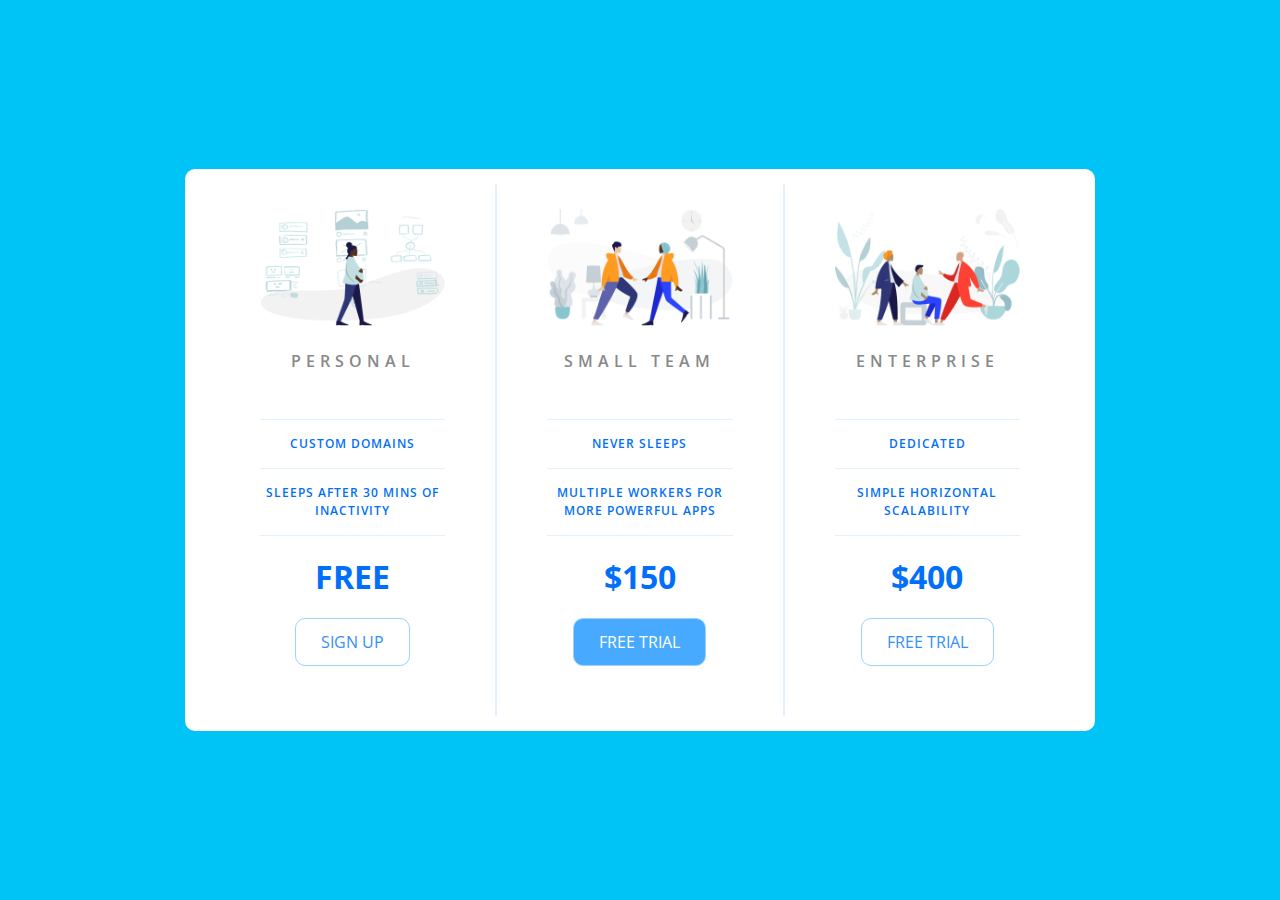
<file: PriceTableStarter/index.html>
<!DOCTYPE html>
<html lang="en">

<head>
    <meta charset="UTF-8">
    <meta name="viewport" content="width=device-width, initial-scale=1.0">
    <title>Price Tiers</title>
    <link rel="stylesheet" href="https://fonts.googleapis.com/css?family=Open+Sans:400,600,700">
    <link rel="stylesheet" href="app.css">
</head>

<body>
    <div class="panel pricing-table">

        <div class="pricing-plan">
            <img src="icons/icon1.png" alt="" class="pricing-img">
            <h2 class="pricing-header">Personal</h2>
            <ul class="pricing-features">
                <li class="pricing-features-item">Custom domains</li>
                <li class="pricing-features-item">Sleeps after 30 mins of inactivity</li>
            </ul>
            <span class="pricing-price">Free</span>
            <a href="#/" class="pricing-button">Sign up</a>
        </div>

        <div class="pricing-plan">
            <img src="icons/icon2.png" alt="" class="pricing-img">
            <h2 class="pricing-header">Small team</h2>
            <ul class="pricing-features">
                <li class="pricing-features-item">Never sleeps</li>
                <li class="pricing-features-item">Multiple workers for more powerful apps</li>
            </ul>
            <span class="pricing-price">$150</span>
            <a href="#/" class="pricing-button is-featured">Free trial</a>
        </div>

        <div class="pricing-plan">
            <img src="icons/icon3.png" alt="" class="pricing-img">
            <h2 class="pricing-header">Enterprise</h2>
            <ul class="pricing-features">
                <li class="pricing-features-item">Dedicated</li>
                <li class="pricing-features-item">Simple horizontal scalability</li>
            </ul>
            <span class="pricing-price">$400</span>
            <a href="#/" class="pricing-button">Free trial</a>
        </div>

    </div>

</body>

</html>
</file>
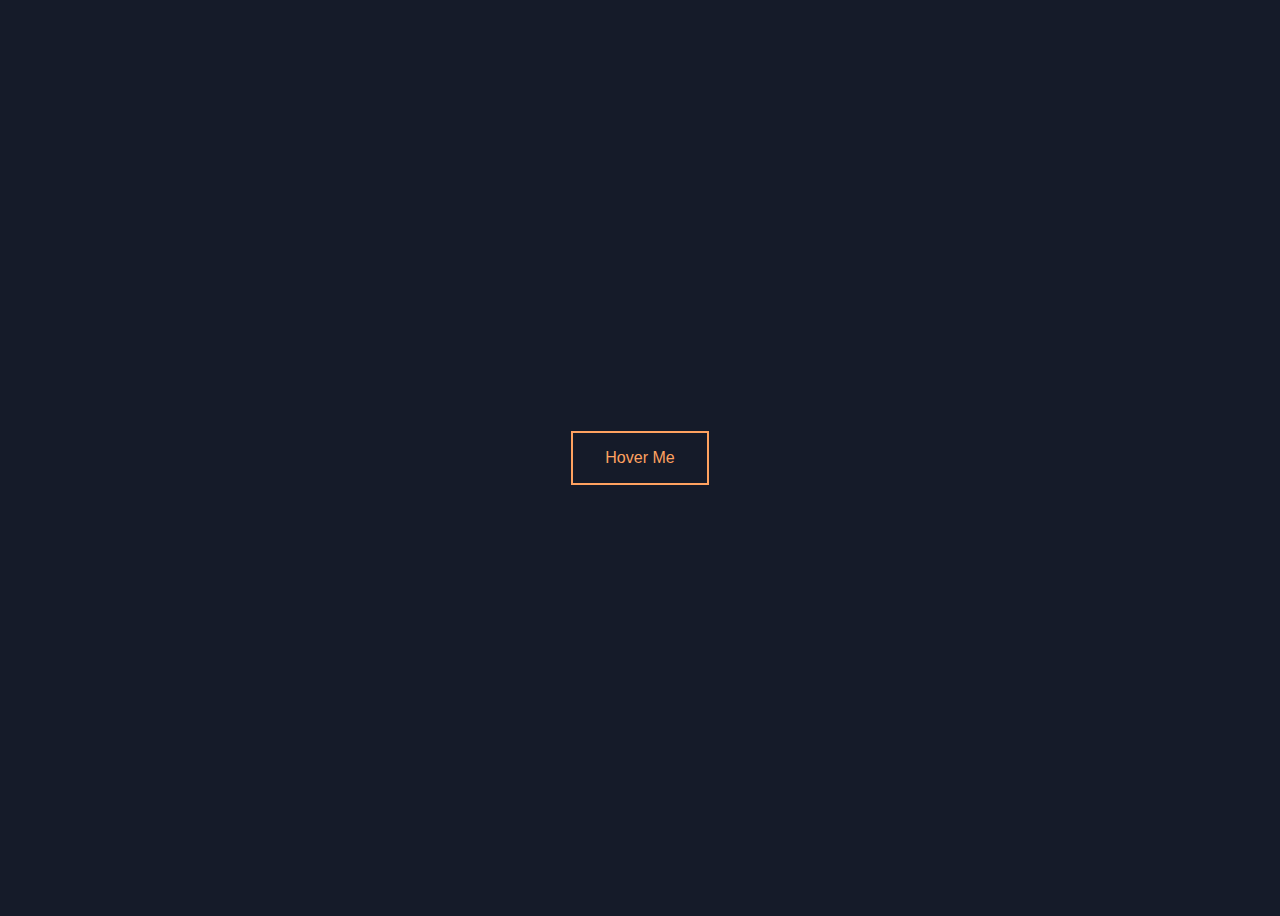
<file: HoverButton/Solution/index.html>
<!DOCTYPE html>
<html lang="en">

<head>
    <meta charset="UTF-8">
    <meta name="viewport" content="width=device-width, initial-scale=1.0">
    <title>Hover Me!</title>
    <link href="https://fonts.googleapis.com/css2?family=Roboto+Mono:wght@300&display=swap" rel="stylesheet">
    <link rel="stylesheet" href="button.css">
</head>

<body>
    <button>Hover Me</button>
</body>

</html>
</file>
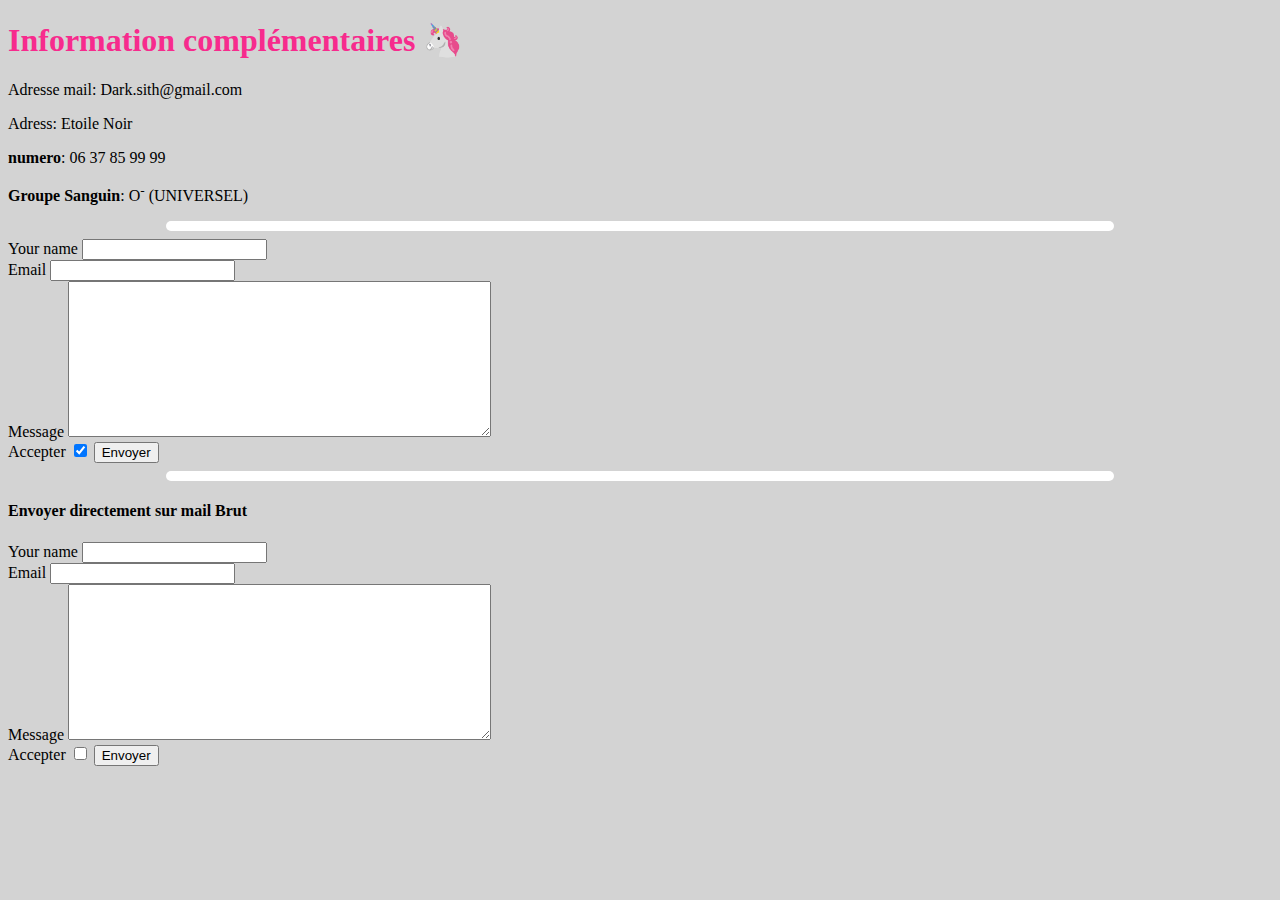
<file: Html -Personnal site/contact.html>
<!DOCTYPE html>
<html lang="en">
<head>
    <meta charset="UTF-8">
    <meta name="viewport" content="width=device-width, initial-scale=1.0">
    <link rel="stylesheet" href="css/style.css">
    <title>contactez moi 👇</title>
    <style>
    hr{
        background: #fff;
        height: 10px;
        border-radius: 5px;
        width: 75%;
        border-style: none;
    }
    </style>
</head>
<body style="background-color:lightgray">
    <h1>Information complémentaires &#129412;</h1>
    <p>Adresse mail: Dark.sith@gmail.com</p>
    <p>Adress: Etoile Noir</p>
    <p><b>numero</b>: 06 37 85 99 99</p>
    <p><b>Groupe Sanguin</b>: O<sup>-</sup> (UNIVERSEL)</p>
    <hr>
    <form action="index1.2.html" method="get">
        <label for="name">Your name</label>
        <input type="text" id="name" name="name"><br>
        <label for="email">Email</label>
        <input type="email" name="email" id="email"><br>
        <label for="message">Message</label>
        <textarea rows="10" cols="50" id="message" name="message"> </textarea> <br>
        <label for="check">Accepter</label>
        <input type="checkbox" id="check" name="check" checked>
        <input type="submit" value="Envoyer">
    </form>
    <hr>
    <h4>Envoyer directement sur mail Brut</h4>
    <form action="mailto:YoloToto@hotmail.com" method="post" enctype="text/plain">
        <label for="name">Your name</label>
        <input type="text" id="name" name="name"><br>
        <label for="email">Email</label>
        <input type="email" name="email" id="email"><br>
        <label for="message">Message</label>
        <textarea rows="10" cols="50" id="message" name="message"> </textarea> <br>
        <label for="check">Accepter</label>
        <input type="checkbox" id="check" name="check">
        <input type="submit" value="Envoyer">
    </form>
</body>
</html>
</file>
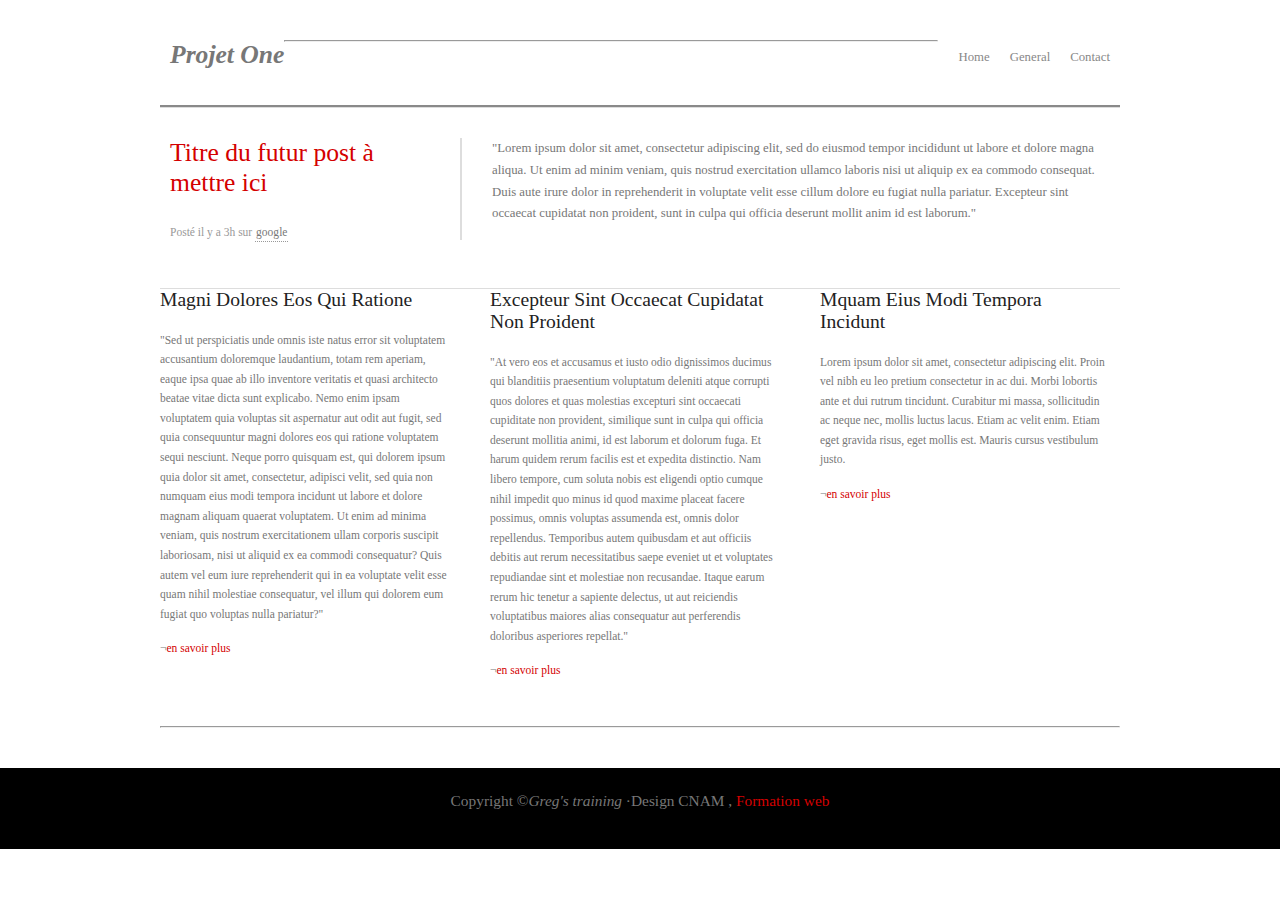
<file: Projet1-MiseEnPageJournal/projet1.html>
<!DOCTYPE html>
<html lang="en">
<head>
    <meta charset="UTF-8">
    <meta name="viewport" content="width=device-width, initial-scale=1.0">
    <meta http-equiv="X-UA-Compatible" content="ie=edge">
    <link rel="stylesheet" href="projet1.css" type="text/css">
    <title>Projet One</title>
</head>
<body>
    <div id="content">
        <h1>Projet One</h1>
        <ul id="menu">
            <li><a>Home</a></li>
            <li><a>General</a></li>
            <li><a>Contact</a></li>
        </ul>
        <hr>
        <div class="post">
            <div class="detail">
                <h2><a href="#">Titre du futur post à mettre ici</a></h2>
                <p class="info">
                    Posté il y a 3h sur <a href="#" target="_blank"> google</a>
                </p>
            </div>
            <div class="postbody">
                <p>"Lorem ipsum dolor sit amet, consectetur adipiscing elit, sed do eiusmod tempor incididunt ut labore et dolore magna aliqua. Ut enim ad minim veniam, quis nostrud exercitation ullamco laboris nisi ut aliquip ex ea commodo consequat. Duis aute irure dolor in reprehenderit in voluptate velit esse cillum dolore eu fugiat nulla pariatur. Excepteur sint occaecat cupidatat non proident, sunt in culpa qui officia deserunt mollit anim id est laborum."
                </p>
            </div>
            <div class="clear"></div>
        </div>
        <div class="col">
            <h3><a href="#">magni dolores eos qui ratione</a> </h3>
            <p>"Sed ut perspiciatis unde omnis iste natus error sit voluptatem accusantium doloremque laudantium, totam rem aperiam, eaque ipsa quae ab illo inventore veritatis et quasi architecto beatae vitae dicta sunt explicabo. Nemo enim ipsam voluptatem quia voluptas sit aspernatur aut odit aut fugit, sed quia consequuntur magni dolores eos qui ratione voluptatem sequi nesciunt. Neque porro quisquam est, qui dolorem ipsum quia dolor sit amet, consectetur, adipisci velit, sed quia non numquam eius modi tempora incidunt ut labore et dolore magnam aliquam quaerat voluptatem. Ut enim ad minima veniam, quis nostrum exercitationem ullam corporis suscipit laboriosam, nisi ut aliquid ex ea commodi consequatur? Quis autem vel eum iure reprehenderit qui in ea voluptate velit esse quam nihil molestiae consequatur, vel illum qui dolorem eum fugiat quo voluptas nulla pariatur?"</p><p>&not;<a href="#">en savoir plus</a></p>
        </div>
        <div class="col">
            <h3><a href="#">Excepteur sint occaecat cupidatat non proident</a> </h3>
            <p>"At vero eos et accusamus et iusto odio dignissimos ducimus qui blanditiis praesentium voluptatum deleniti atque corrupti quos dolores et quas molestias excepturi sint occaecati cupiditate non provident, similique sunt in culpa qui officia deserunt mollitia animi, id est laborum et dolorum fuga. Et harum quidem rerum facilis est et expedita distinctio. Nam libero tempore, cum soluta nobis est eligendi optio cumque nihil impedit quo minus id quod maxime placeat facere possimus, omnis voluptas assumenda est, omnis dolor repellendus. Temporibus autem quibusdam et aut officiis debitis aut rerum necessitatibus saepe eveniet ut et voluptates repudiandae sint et molestiae non recusandae. Itaque earum rerum hic tenetur a sapiente delectus, ut aut reiciendis voluptatibus maiores alias consequatur aut perferendis doloribus asperiores repellat."</p><p>&not;<a href="#">en savoir plus</a></p>
        </div>
        <div class="col last">
            <h3><a href="#">mquam eius modi tempora incidunt</a> </h3>
            <p>Lorem ipsum dolor sit amet, consectetur adipiscing elit. Proin vel nibh eu leo pretium consectetur in ac dui. Morbi lobortis ante et dui rutrum tincidunt. Curabitur mi massa, sollicitudin ac neque nec, mollis luctus lacus. Etiam ac velit enim. Etiam eget gravida risus, eget mollis est. Mauris cursus vestibulum justo.</p><p>&not;<a href="#">en savoir plus</a></p>
        </div>
        <hr style="clear: both">
    
    </div>
    <footer id="footer">
            <p>Copyright &copy;<em>Greg's training</em> &middot;Design CNAM , <a href="http://www.CNAM.FR">Formation web</a></p>
        </footer>
</body>
</html>
</file>
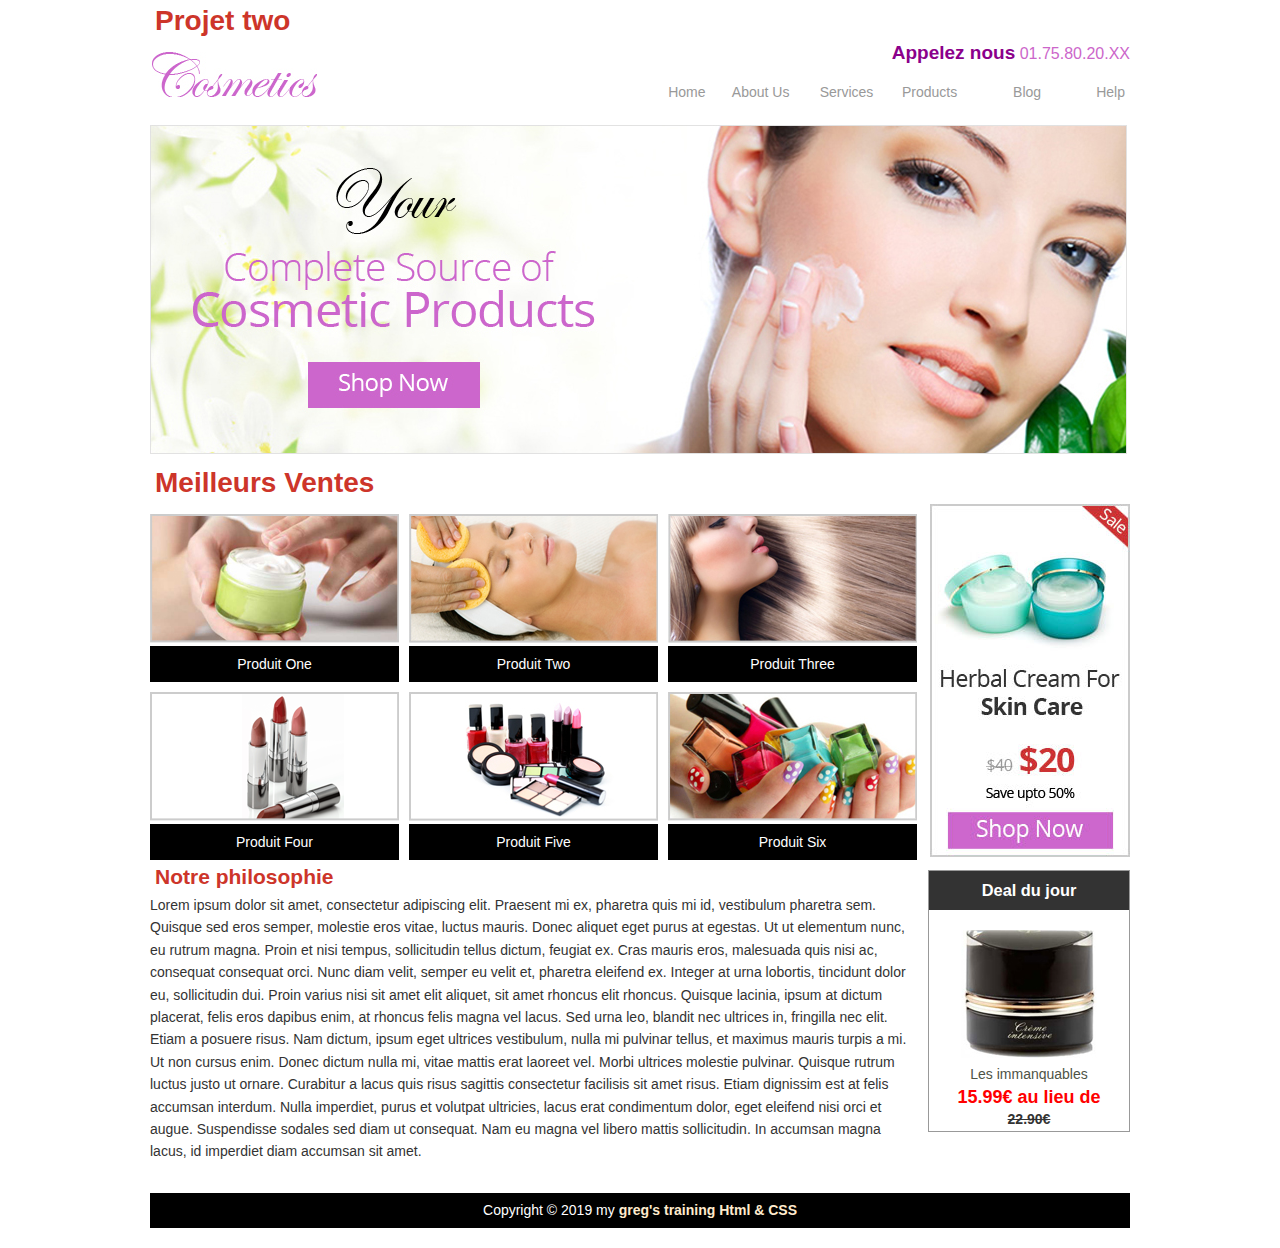
<file: projet2-shopWeb/projet2.html>
<!DOCTYPE html>
<html lang="en">
<head>
    <meta charset="UTF-8">
    <meta name="viewport" content="width=device-width, initial-scale=1.0">
    <meta http-equiv="X-UA-Compatible" content="ie=edge">
    <link rel="stylesheet" href="projet2.css" type="text/css">
    <title>Projet two: Vitrine</title>
</head>
<body>
    <div class="container">
        <header>
        <h1>Projet two</h1>
        <div class="logo">
            <img src="srcProjet2/logo.jpg" alt="Our Cosmetic Shop">
        </div>
        <div class="header-top">
            <span>Appelez nous</span> 01.75.80.20.XX
        </div>
        <nav>
            <ul>
                <li><a href="#">Home</a></li>
                <li><a href="#">About Us</a></li>
                <li><a href="#">Services</a></li>
                <li><a href="#">Products</a></li>
                <li><a href="#">Blog</a></li>
                <li><a href="#">Help</a></li>
            </ul>
        </nav>
        </header>
        <div class="clear"></div>
        <section id="banner">
            <div class="support">
                <img src="srcProjet2/slider.jpg" alt="bannière">
            </div>
        </section>
        <section id="presentation">
            <div class="container">
                <h1>Meilleurs Ventes</h1>
                <div class="product-div">
                    <div class="single">
                        <img src="srcProjet2/1.jpg" alt="produit 1">
                        <a href="#">Produit One</a>
                    </div>
                    <div class="single">
                        <img src="srcProjet2/2.jpg" alt="produit 2">
                        <a href="#">Produit Two</a>
                    </div>
                    <div class="single">
                        <img src="srcProjet2/3.jpg" alt="produit 3">
                        <a href="#">Produit Three</a>
                    </div>
                    <div class="single">
                        <img src="srcProjet2/4.png" alt="produit 4">
                        <a href="#">Produit Four</a>
                    </div>
                    <div class="single">
                        <img src="srcProjet2/5.jpg" alt="produit 5">
                        <a href="#">Produit Five</a>
                    </div>
                    <div class="single">
                        <img src="srcProjet2/6.jpg" alt="produit 6">
                        <a href="#">Produit Six</a>
                    </div>
                </div>
                <div class="feature">
                    <a href="#"><img src="srcProjet2/sale-product.jpg" alt="Best product 1"></a>
                </div>    
            </div>
        </section>
        <div class="clear"></div>
        <section>
            <div class="container">
                <div class="deal">
                    <h3>Deal du jour</h3>
                    <img src="srcProjet2/deal.jpg" alt="day deal">
                    <a href="#">Les immanquables</a>
                    <strong>15.99€ au lieu de <br><span class="throught"> 22.90€</span></strong>
                </div>
                <h2>Notre philosophie</h2>
                <p class="philo">
Lorem ipsum dolor sit amet, consectetur adipiscing elit. Praesent mi ex, pharetra quis mi id, vestibulum pharetra sem. Quisque sed eros semper, molestie eros vitae, luctus mauris. Donec aliquet eget purus at egestas. Ut ut elementum nunc, eu rutrum magna. Proin et nisi tempus, sollicitudin tellus dictum, feugiat ex. Cras mauris eros, malesuada quis nisi ac, consequat consequat orci. Nunc diam velit, semper eu velit et, pharetra eleifend ex. Integer at urna lobortis, tincidunt dolor eu, sollicitudin dui. Proin varius nisi sit amet elit aliquet, sit amet rhoncus elit rhoncus. Quisque lacinia, ipsum at dictum placerat, felis eros dapibus enim, at rhoncus felis magna vel lacus. Sed urna leo, blandit nec ultrices in, fringilla nec elit. Etiam a posuere risus. Nam dictum, ipsum eget ultrices vestibulum, nulla mi pulvinar tellus, et maximus mauris turpis a mi.
<br>
Ut non cursus enim. Donec dictum nulla mi, vitae mattis erat laoreet vel. Morbi ultrices molestie pulvinar. Quisque rutrum luctus justo ut ornare. Curabitur a lacus quis risus sagittis consectetur facilisis sit amet risus. Etiam dignissim est at felis accumsan interdum. Nulla imperdiet, purus et volutpat ultricies, lacus erat condimentum dolor, eget eleifend nisi orci et augue. Suspendisse sodales sed diam ut consequat. Nam eu magna vel libero mattis sollicitudin. In accumsan magna lacus, id imperdiet diam accumsan sit amet.
            </div>
        </section>
        <div class="clear"></div>
        <footer>
            <div class="container">
            Copyright &copy; 2019 my <a href="#"> greg's training Html & CSS</a>
            </div>
        </footer>
    </div>
</body> 
</html>
</file>
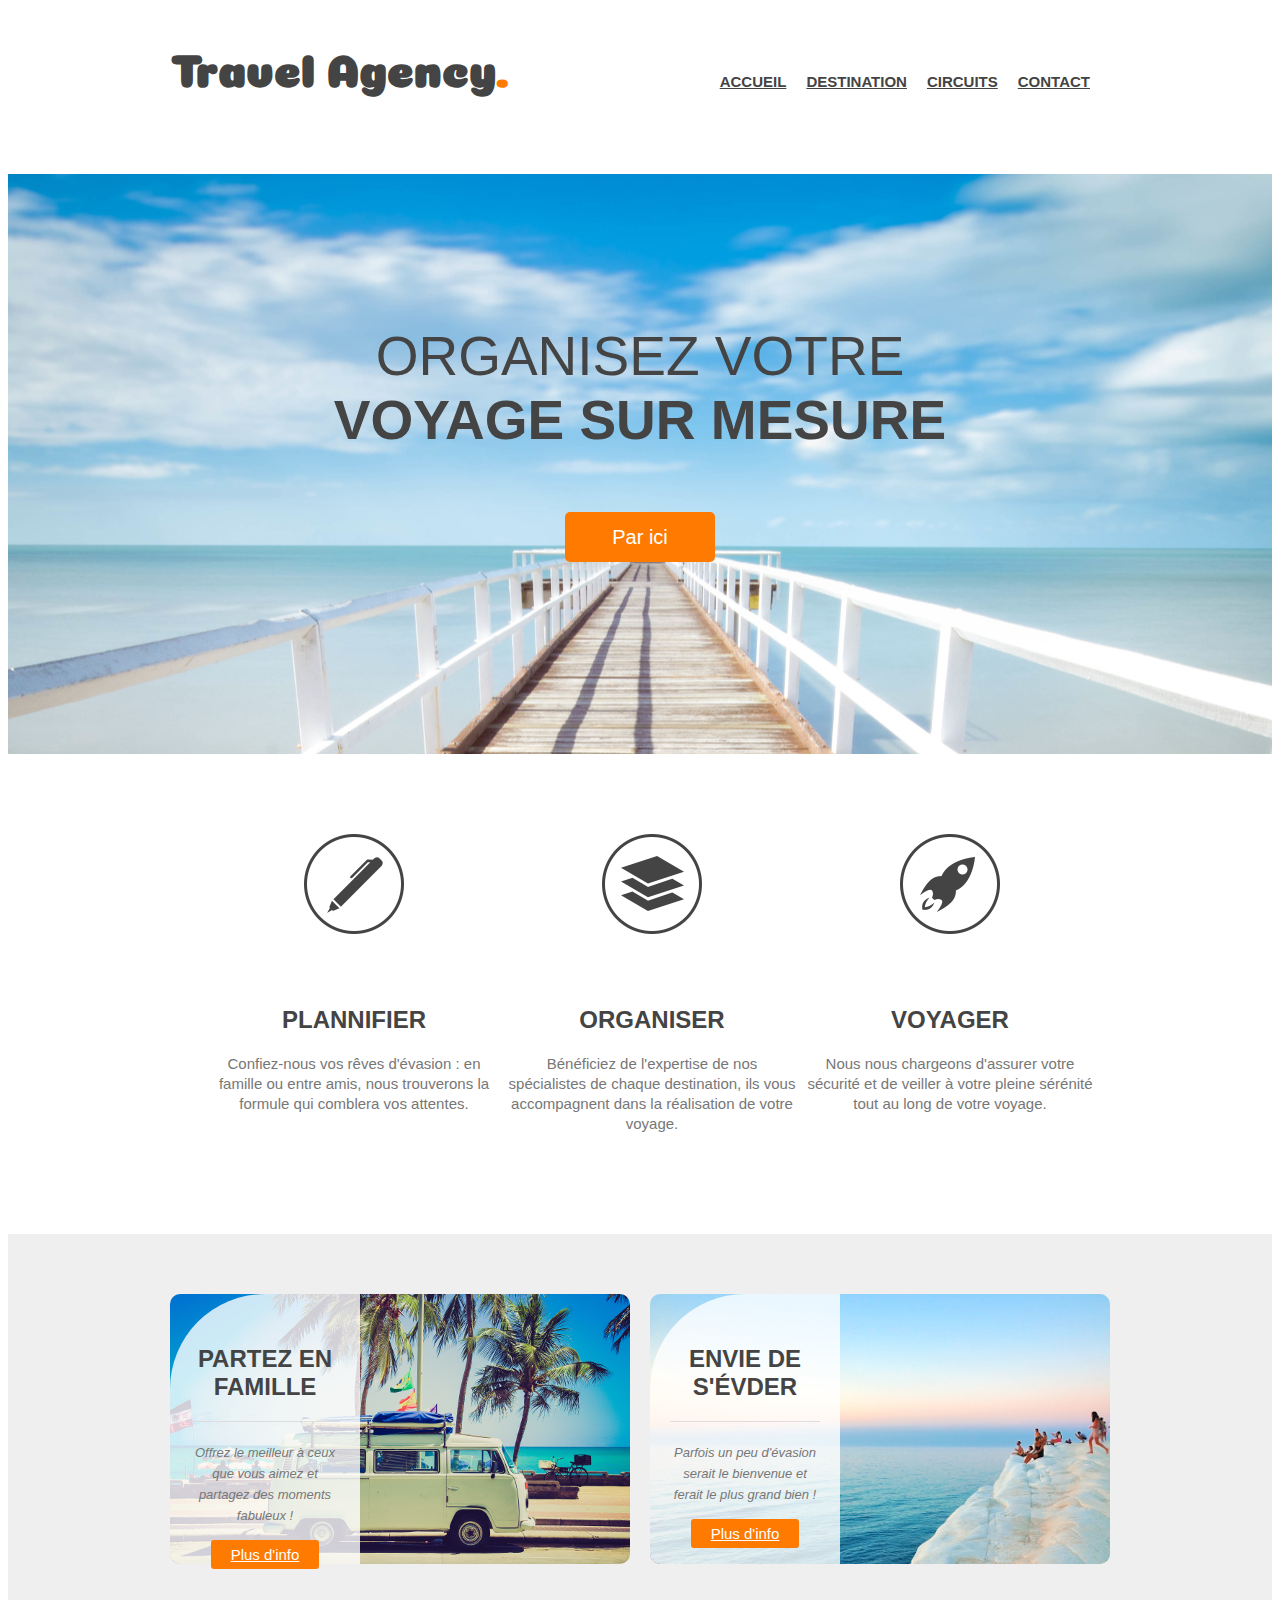
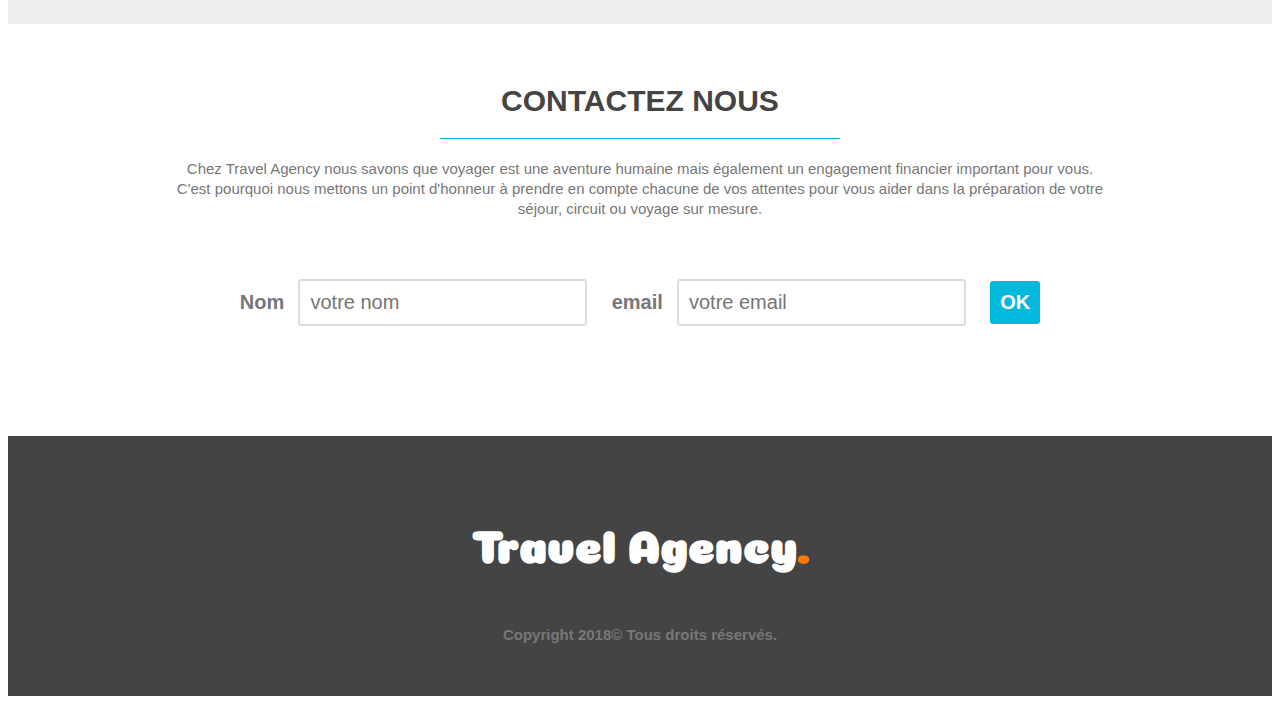
<file: travelAgency/siteweb1.html>
<!DOCTYPE html>
<html>
    <head>
        <link href="siteweb1.css" rel="stylesheet">
        <link href="https://fonts.googleapis.com/css?family=Coiny" rel="stylesheet"> 
        <meta charset="utf-8">
        <title>site training angency</title>
    </head>
    
    <body>
        
        <header>
            <!-- wrapper sert à donner une forme complete à l'ensemble des cases sert dans le  positionnement-->
            <div class="wrapper">
                <h1>Travel Agency<span class="orange">.</span></h1>
                <nav>
                    <ul>
                        <li><a href="#main-image">Accueil</a></li>
                        <li><a href="#steps">Destination</a></li>
                        <li><a href="#possibilities">Circuits</a></li>
                        <li><a href="#contact">Contact</a></li>
                    </ul>
                </nav>
            </div>
        </header>

        <section id="main-image">
            <div class="wrapper">
                <h2>Organisez votre <br><strong>voyage sur mesure</strong></h2>
                <a href="#" class="button-1">Par ici</a>           
            </div>
        </section>
        
        <section id="steps">
            <div class="wrapper">
                <ul>
                    <li id="steps-1">
                        <h4>Plannifier</h4>
                        <p>Confiez-nous vos rêves d'évasion : en famille ou entre amis, nous trouverons la formule qui comblera vos attentes.</p>
                    </li>
                    <li id="steps-2">
                        <h4>Organiser</h4>
                        <p>Bénéficiez de l'expertise de nos spécialistes de chaque destination, ils vous accompagnent dans la réalisation de votre voyage.</p>
                    </li>
                    <li id="steps-3">                    
                        <h4>Voyager</h4>
                        <p>Nous nous chargeons d'assurer votre sécurité et de veiller à votre pleine sérénité tout au long de votre voyage.</p>
                    </li>
                    <div class="clear"></div>
                </ul>
            </div>
        </section>
        
        <section id="possibilities">
            <div class="wrapper">
                <article style="background-image:url(images/article-image-1.jpg)">
                    <div class="overlay">
                        <h4>Partez en famille</h4>
                        <p><small>Offrez le meilleur à ceux que vous aimez et partagez des moments fabuleux !</small></p>
                        <a href="#" class="button-2">Plus d'info</a>
                    </div>
                </article>
                <article style="background-image:url(images/article-image-2.jpg)">
                    <div class="overlay">
                        <h4>Envie de s'évder</h4>
                        <p><small>Parfois un peu d'évasion serait le bienvenue et ferait le plus grand bien !</small></p>
                        <a href="#" class="button-2">Plus d'info</a>
                    </div>
                </article>
                <div class="clear"></div>
            </div>
        </section>
        
        <section id="contact">
            <div class="wrapper">
                <h3>Contactez nous</h3>
                <p>Chez Travel Agency nous savons que voyager est une aventure humaine mais également un engagement financier important pour vous. C'est pourquoi nous mettons un point d'honneur à prendre en compte chacune de vos attentes pour vous aider dans la préparation de votre séjour, circuit ou voyage sur mesure.</p>
                <form>
                    <label for="name">Nom</label>
                    <input type="text" id="name" name="name" placeholder="votre nom">
                    <label for="email">email</label>
                    <input type="text" id="email" name="email" placeholder="votre email">
                    <input type="submit" value="OK" class="button-3">
                </form>
            </div>
        </section>
        
        <footer>
            <div class="wrapper">
                <h1>Travel Agency<span class="orange">.</span></h1>
                <div class="copyright">Copyright 2018© Tous droits réservés.</div>
            </div>
        </footer>
    
    </body>
    
</html>
</file>
<file: HoverButton/Solution/button.css>
body {
  font-family: 'Roboto', sans-serif;
  display: flex;
  align-items: center;
  justify-content: center;
  height: 100vh;
  background-color: #151b29;
}

button {
  background: none;
  color:#ffa260;
  border: 2px solid;
  padding: 1em 2em;
  font-size: 1em;
  transition: color 0.25s, border-color 0.25s, box-shadow 0.25s,transform 0.25s;
}

button:hover {
  border-color: #f1ff5c;
  color: white;
  box-shadow: 0 0.5em 0.5em -0.4em #f1ff5c;
  transform: translateY(-0.25em);
  cursor: pointer;
}
</file>
<file: Html -Personnal site/css/style.css>
body{
    background-color:#fceef5">
    
}
h1, h2, h3{
    color: #f72b8d;
}
hr{
    border: 10px rgb(172, 169, 169);
    width:10%;
    background-color: #fceef5;
    border-style: none;
    border-top-style: dotted;
}
hr.dotted{
    width:50%;
    border:10px rgba(248, 134, 3, 0.322);
    background-color: #fceefc;
    border-style:none;
    border-top-style: dashed;
}
table{

    width:100%;
    padding:20px 0;
}
table tr.head{
    background-color: black;
    text-align: center;
    /* max-width: 150px; */
}
table tr td{
    width:33%;
    /* color:#f1f1f1; */
}
</file>
<file: Projet1-MiseEnPageJournal/projet1.css>
/*PARTIE GENERALE*/
*{
    margin: 0px;
    padding: 0px;
}
body{
    font:.8em Georgia, "times New Roman", Sans-serif;
    background-color: #fff;
    color:#777;
}
a{
    color: #d40000;
    text-decoration: none;
}
a:hover{
    color:#8f0000;
}
p{
    line-height: 1.7em;
    margin: 0 0 15px;
}

/*Partie contenu*/
/*    LE header*/
#content{
    width: 960px;
    margin:40px auto;
}
h1{
    float:left;
    font-size:2em;
    font-weight: bold;
    font-style: italic;
    padding: 0 0 25px 10px;
    margin: 0 0 10px;
}
#menu{
    float: right;
    margin: 10px 10px 0 0;
}
#menu li{
    display: inline;
}
#menu li a{
    float: left;
    margin: 0 0 0 20px;
    color:#888;
    transition: 2s ease;
}
#menu li a:hover{
    color:#555;
    text-decoration: underline;

}

/*Seconde parte*/
.post{
    padding: 30px 10px;
    border-top: 3px #ddd groove;    
    border-bottom: 1px #ddd double;
    clear: both;
}
.post .detail{
    float: left;
    width: 250px;
}
h2{
    font-weight: normal;
    font-size: 2em;
    padding:0 0 10px;
    margin: 0 0 15px;
}
h2 a{
    color: #d40000;
    text-decoration: none;
}
.post .detail .info{
    font-size: .9em;
    color: #999;    
}
.post .detail .info a{
    color: #777;
    border-bottom: 1px dotted #999;
    padding: 3px 1px;
}
.post .postbody{
    float: right;
    width: 618px;
    padding: 0 0 0 30px;
    border-left: 2px solid #ddd;
}
.clear{
    clear: both;
}
/*3rd part*/
.col{
    width: 290px;
    margin: 0 40px 30px 0;
    float: left;
    font-size: .9em;
}
h3{
    font-size: 1.7em;
    font-stretch: expanded;
    font-weight: normal;
    text-transform: capitalize;
    margin: 0 0 20px;
}
h3 a{
    color: #222;  
}
.last{
    margin-right: 0px;
}
footer{
    clear: both;
    background-color: black;
    text-align: center;
    padding: 20px;
    font-size: 1.2em;
}
</file>
<file: projet2-shopWeb/projet2.css>
/*PARTIE GENERALE*/
*{
    margin: 0px;
    padding: 0px;
}
body{
    font:14px helvetica, "times New Roman", Sans-serif;
    background-color: #fff;
    color:#333;
}
section{
    margin-bottom: 10px;
}
a{
    color: #999;
    text-decoration: none;
}
a:hover{
    color:#8f0000;
}
p{
    line-height: 1.6em;
}
h1,h2{
    margin: 5px;
    font-family: cursive,"Comic sans MS", sans-serif;
    color:#cd352a;    
}
.container{
    width: 980px;
    margin: 0 auto;
}
.clear{
    clear:both;
}

/*Header*/
.logo{
    float: left;
    width: 200px;
    margin-top: 10px;
}
.header-top{
    float: right;
    font-size: 16px;
    color: #cc66ca;
    text-align: right;
    width: 300px;
}
.header-top span{
    font-size: 19px;
    font-weight: bold;
    color: darkmagenta;
}
nav{
    float: right;
    text-align: right;
    margin-top: 5px;
    width: 500px;
}
nav ul{
    list-style: none;
    padding: 5px 0;
}
nav ul li{
    display: inline-block;
    padding: 10px 5px;
    transition: 2s ease;
    width: 70px;
    
}
nav ul li a:hover{
    text-decoration: underline;
    font-weight: bold;
}
/*Banner section*/
#banner{
    margin-top: 10px;
}

/*Partie présentation produit*/
.product-div{
    width: 770px;
    height:200px;
    float:left;
/*    border:1px solid red;*/
}
.feature{
    width: 200px;
    float: right;
/*    border: 1px solid red;*/
}
.single{
    widows: 250px;
    margin-right: 10px;
    float: left;
    margin-top:10px;
}
.single:nth-child(3), .single:nth-child(6){
    margin-right: 0px
}
.single a{
    display: block;
    background-color: #000;
    color: #fff;
    padding: 10px 0;
    text-decoration: none;
    text-align: center;
}
/*Parite presentation offre de la semaine*/
.deal{
    width: 200px;
    height: 260px;
    float: right;
    border: 1px solid #999;
    text-align: center;
    margin-top: 5px;
}
.deal h3{
    background-color: #333;
    color: #fff;
    padding: 10px 5px;
    margin-bottom: 20px;
}
.deal a{
    display: block;
    margin: 5px 0;
    color: #4e5346;
    
}
.deal strong{
    color: red;
    font-size: 18px;   
}
strong .throught{
    text-decoration: line-through;
    color: #333;
    font-size: 14px
}
.philo{
    width: 770px;
}
footer{
    background-color: black;
    text-align: center;
    margin: 20px 0;
    line-height: 2.5em;
    color: #fff;
}
footer a{
    color: blanchedalmond;
    font-weight: bold;
}
</file>
<file: travelAgency/siteweb1.css>
/*Selecteur d'ordre GENERAL*/
#
{
    margin:0px;
    padding: 0px;
}

body
{
    font-family: Arial,sans-serif;
    font-size: 15px;
}

.wrapper
{
    width:940px;
    margin:0 auto;
    padding: 0 10px;
}

h1
{
    font-family: Coiny,serif;
    font-size: 45px;
    color: #444; /*avec " caractere = raccourci pour 44 44 44 */
}
ul
{
    list-style: none;
}

a
{
    text-decoration: :none;
    color:#444;
}
h2
{
    color:#444;
    font-size: 55px;   
}
h3
{
    font-size: 30px;
    color: #444;
}
h4
{
    font-size: 24px;
    color:#444;
}
/* ou quand propriété commune à tous
h1, h2, h3, h4
{
color:#444;
}*/
p
{
    line-height: 20px;
    color: #777;
}
small
{
    font-size: 13px;
    font-style: italic;
}



/*Selecteur PARTICULIER*/
.orange
{
    color: #ff7a00;
}
.clear
{
    clear:both;
}

/*selecteur de descrition du navigateur */
/*on fait partie paar partie*/
/* le header*/
header
{
    height: 120px;
    /*border-style: dashed;
    border-color: red;
    background-color: black;*/
}
header h1
{
    float: left;
    margin-top: 32px;
}
header nav
{
    float: right;
    margin-top: 50px;
}
header nav ul li
{
    display: inline-block;  
    float: left;
}
header nav ul li a
{
    text-transform: uppercase;
    font-weight: bold;
    margin-right: 20px;   
}

/*la section*/
/*la section main image*/
#main-image
{
    height:580px;
    background:url('images/main.jpg') center;
}
#main-image h2
{
    font-weight: normal;
    text-transform: uppercase;
    text-align: center;
    padding: 150px 0 40px 0px; 
    margin-bottom: 20px
}
.button-1
{
    display: block;
/*    height: 50px;*/
    background: #ff7a00;
    color:#fff;
    font-size: 20px;
    margin:0 auto;
    width:150px;
    line-height:50px;
    text-align: center;
    border-radius: 5px;
    text-decoration: none;
}

.button-1:hover
{
    background : #02b8dd;
}


/*la section steps*/
#steps ul
{
    margin:80px 0px;
}
#steps ul li
{
    width: 32%;/*Astuce pour les aligner*/
    float: left;
    padding-top: 140px;
    text-align: center;
    margin-right: 10px;
}
#steps h4
{
    text-transform: uppercase;
    margin-bottom: 20px;
}
#steps p
{
    margin-bottom: 20px;
}
#steps-1
{
    background: url(images/steps-icon-1.png) no-repeat top center;   
}
#steps-2
{   
    background: url(images/steps-icon-2.png) no-repeat top center;
}

#steps-3
{
    background: url(images/steps-icon-3.png) no-repeat top center;
}

/* la partie possibilities*/
#possibilities
{
    background-color: #efefef;
    padding:60px 0px;
}
#possibilities article
{
    width:460px;
    height:270px;
    float: left;
    border-radius:10px;
}
#possibilities article:first-child
{
    margin-right: 20px;
}
.overlay
{
    background: rgba(255,255,255,0.80);
    height:100%;
    width:190px;
    padding:20px;
    border-radius: 95px 0px 0 10px;
    text-align: center;
    box-sizing: border-box;
}
article h4
{
    border-bottom: 1px solid #ddd;
    padding-bottom: 20px;
    text-transform: uppercase;
    margin-bottom: 20px;
    text-align: center;
}
#possibilities p
{
    text-align: center;
    margin-bottom: 20px;
    
}
.button-2
{
    color: #fff;
    background-color: #ff7a00;
    padding: 6px 20px;
    border-radius: 3px;
}
.button-2:hover
{
    color: #fff;
    background-color: #02b8dd;

}
/*LA PARTIE CONTACT*/
#contact
{
    padding: 60px 0;
    text-align: center;
}
#contact h3
{
    text-transform: uppercase;
    margin: 0px auto 20px;
    /*margin-bottom: 20px;*/
    width: 400px;
    border-bottom: 1px solid #02b8dd;
    padding-bottom: 20px;
}
form
{
    margin: 60px 0 20px  0;
}
label
{
    font-weight: bold;
    font-size: 20px;
    margin-right: 10px;
    color: #777;
}
/* Pour faire une selection sur un attribut la méthode est la suivante
Ici on selectionne tout les input avec un attribut type=text*/
input[type="text"]
{
    padding:10px;
    font-size: 20px;
    margin-right: 20px;
    border: 2px solid #ddd;
    border-radius: 3px;
}
.button-3
{
    color:#fff;
    font-size: 20px;
    font-weight: bold;
    padding: 10px;
    background-color: #02b8dd;
    border-style: none;
    border-radius: 3px;
}
.button-3:hover
{
    color:#fff;
    background-color: #444;
}
/*FOOTER*/
footer
{
    height: 260px;
    background-color: #444;
}
footer h1
{
    color: #fff;
    text-align: center;
    padding-top: 80px;
}
.copyright
{
    text-align: center;
    font-weight: bold;
    padding-top: 30px;
    color: #777;
}
</file>
<file: PriceTableStarter/app.css>
/*****   CSS TOOL RESET   *****/
html, body, div, span, applet, object, iframe,
h1, h2, h3, h4, h5, h6, p, blockquote, pre,
a, abbr, acronym, address, big, cite, code,
del, dfn, em, img, ins, kbd, q, s, samp,
small, strike, strong, sub, sup, tt, var,
b, u, i, center,
dl, dt, dd, ol, ul, li,
fieldset, form, label, legend,
table, caption, tbody, tfoot, thead, tr, th, td,
article, aside, canvas, details, embed, 
figure, figcaption, footer, header, hgroup, 
menu, nav, output, ruby, section, summary,
time, mark, audio, video {
	margin: 0;
	padding: 0;
	border: 0;
	font-size: 100%;
	font: inherit;
	vertical-align: baseline;
}
/* HTML5 display-role reset for older browsers */
article, aside, details, figcaption, figure, 
footer, header, hgroup, menu, nav, section {
	display: block;
}
body {
	line-height: 1;
}
ol, ul {
	list-style: none;
}
blockquote, q {
	quotes: none;
}
blockquote:before, blockquote:after,
q:before, q:after {
	content: '';
	content: none;
}
table {
	border-collapse: collapse;
	border-spacing: 0;
}
/***    CSS TOOL RESET    ***/

html{
    box-sizing: border-box;
    font-family: 'Open Sans',sans-serif;
}

body{
    background-color: #00c4f5;
    display:flex;
    justify-content: center;
    align-items: center;
    min-height: 100vh;
}

.panel {
    background-color: #fff;
    border-radius: 10px;
    padding: 15px 25px;
    width:100%;
    max-width: 860px;
    display:flex;
    flex-direction: column;
    text-align: center;
    text-transform: uppercase;
}


.pricing-plan{
    border-bottom: 1px solid #00c4f5;
}
.pricing-plan:last-child{
    border-bottom: none;
}
.pricing-img{
    margin-bottom: 25px;
    max-width:100%;
}

.pricing-header{
    color:#888;
    font-weight: 600;
    letter-spacing: 5px;
}
.pricing-features{
    margin: 50px 0 25px;
    color:#016ff9;   
}

.pricing-features-item{
    font-weight: 600;
    letter-spacing: 1px;
    font-size: 12px;
    line-height: 1.5;
    padding: 15px 0;
    border-top: 1px solid #e1f1ff;
}
.pricing-features-item:last-child{
    border-bottom: 1px solid #e1f1ff;
}

.pricing-price{
    color:#016ff9;
    display:block;
    font-size: 32px;
    font-weight: 700;
}

.pricing-button{
    border:1px solid #9dd1ff;
    border-radius: 10px;
    color:#348efe;
    display: inline-block;
    padding: 15px 25px;
    text-decoration: none;
    margin: 25px 0;
    transition:background-color 500ms ease-in-out 1s,
                transform 300ms linear 0s;
}

.pricing-button:hover, .pricing-button:focus{
    background-color: #e1f1ff;
    transform:rotate(360deg);
}

.pricing-button.is-featured{
    background-color: #48aaff;
    color: #fff;
}

.pricing-button.is-featured:hover, .pricing-button.is-featured:focus{
    background-color: #269aff;
    color:#fff;
}

@media(min-width:960px){
    .panel{
        flex-direction:row;
        justify-content: space-between;
    }
    .pricing-plan{
        border:none;
        border-right:2px solid  #e1f1ff;
        padding: 25px 50px;
    }
    .pricing-plan:last-child{
        border-right: none;
    }
}
</file>
